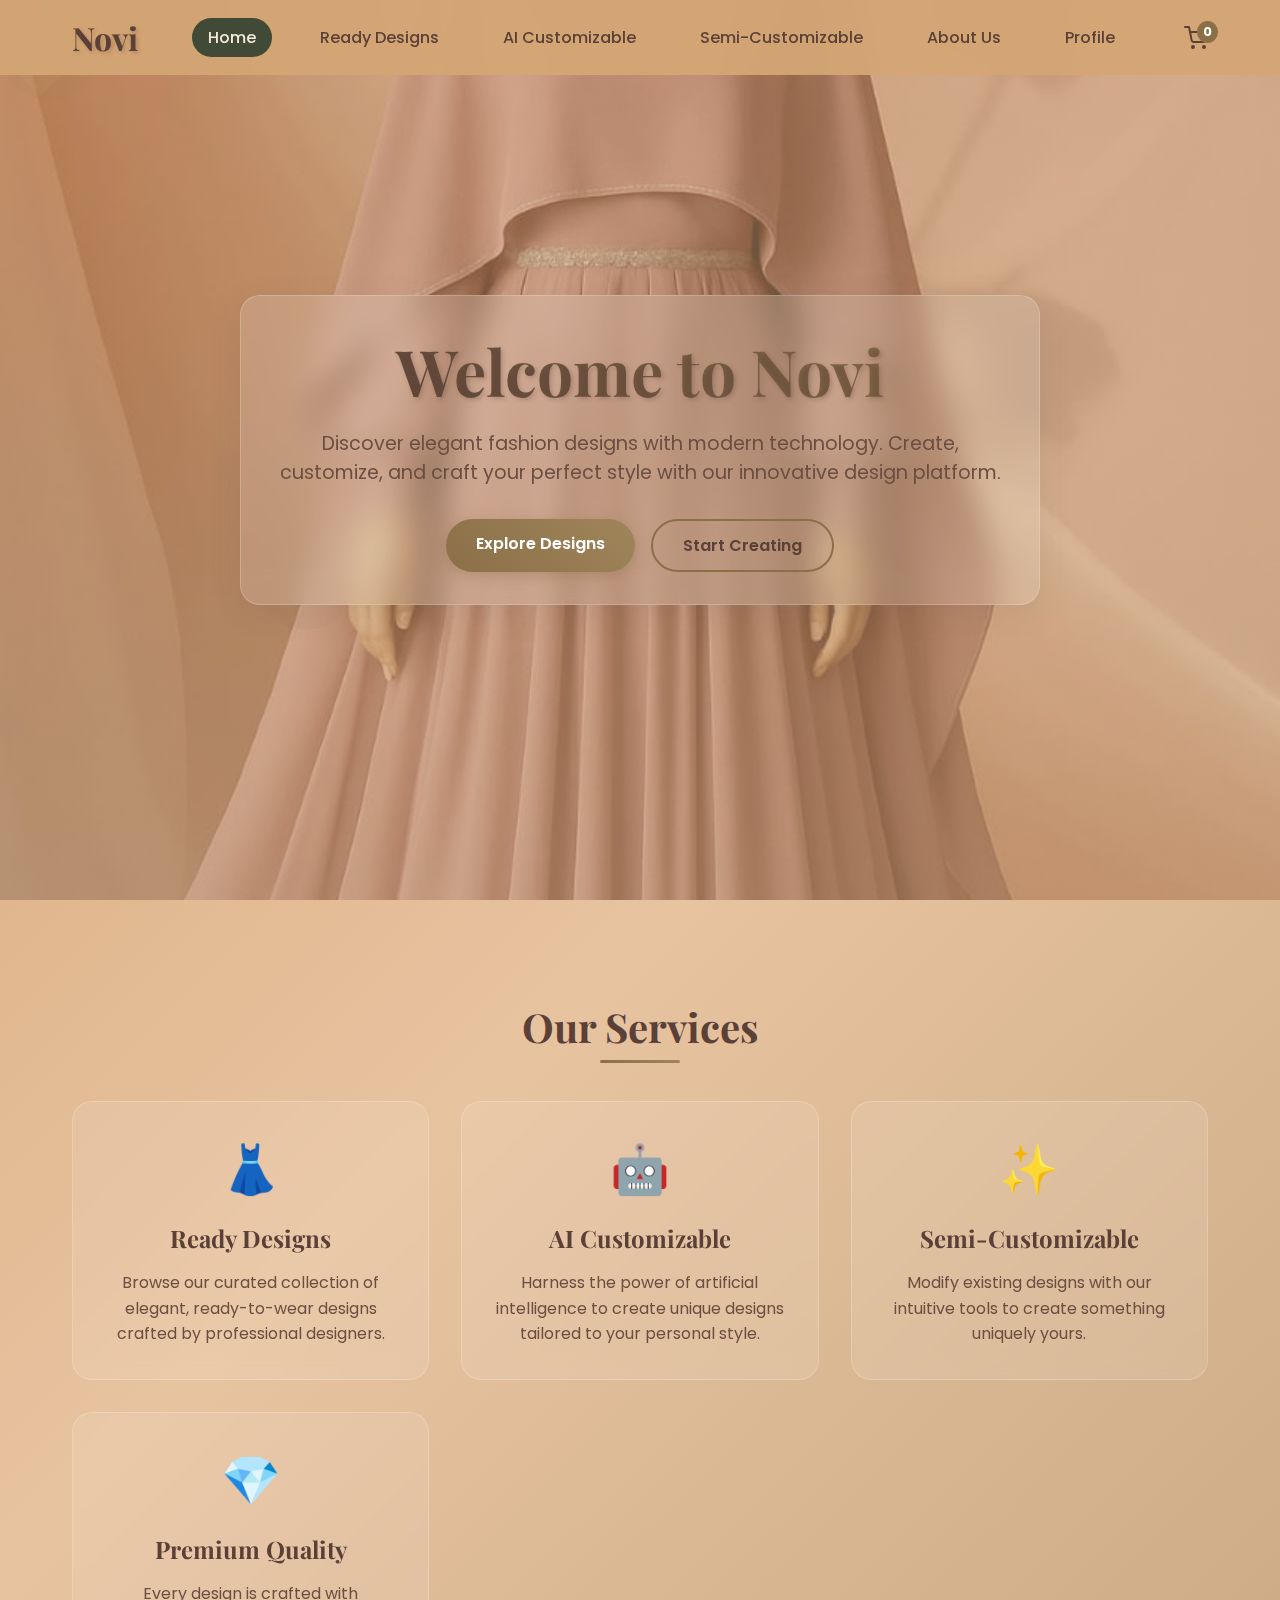
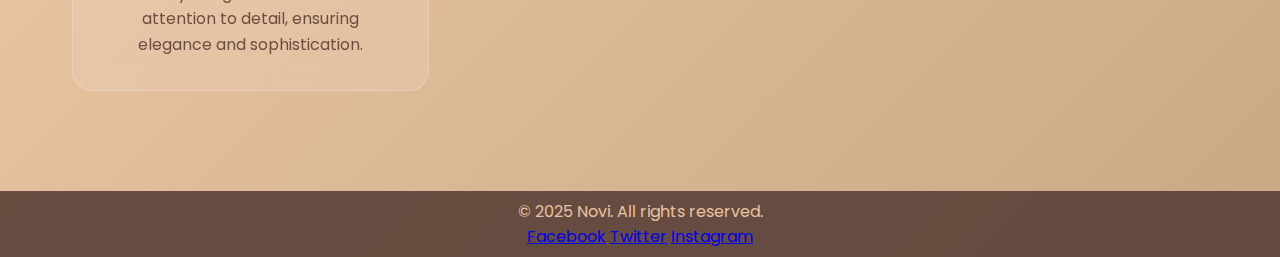
<file: index.html>
<!DOCTYPE html>
<html lang="en">
<head>
    <meta charset="UTF-8">
    <meta name="viewport" content="width=device-width, initial-scale=1.0">
    <title>Novi - Modern Fashion Design</title>
    <link href="https://fonts.googleapis.com/css2?family=Playfair+Display:wght@500;700&family=Poppins:wght@400;500;600&display=swap" rel="stylesheet">
    <link rel="stylesheet" href="styles.css">
</head>
<body>
  
  <div id="auth-modal" class="auth-modal">
    <div class="auth-modal-content">
        <span class="close-btn">&times;</span>
        <div class="modal-header">
            <h2 id="modal-title">Sign In</h2>
        </div>
        <div class="modal-body">
            <form id="signin-form" class="auth-form active-form">
                <div class="form-group">
                    <label for="signin-email">Email</label>
                    <input type="email" id="signin-email" name="email" required>
                </div>
                <div class="form-group">
                    <label for="signin-password">Password</label>
                    <input type="password" id="signin-password" name="password" required>
                </div>
                <button type="submit" class="btn btn-primary">Sign In</button>
                <p class="toggle-form-text">Don't have an account? <a href="#" id="show-signup">Sign Up</a></p>
            </form>

            <form id="signup-form" class="auth-form">
                <div class="form-group">
                    <label for="signup-username">Username</label>
                    <input type="text" id="signup-username" name="username" required>
                </div>
                <div class="form-group">
                    <label for="signup-email">Email</label>
                    <input type="email" id="signup-email" name="email" required>
                </div>
                <div class="form-group">
                    <label for="signup-password">Password</label>
                    <input type="password" id="signup-password" name="password" required>
                </div>
                <button type="submit" class="btn btn-primary">Sign Up</button>
                <p class="toggle-form-text">Already have an account? <a href="#" id="show-signin">Sign In</a></p>
            </form>

            <form id="otp-form" class="auth-form">
                <p class="otp-message">Enter the 6-digit code sent to your email.</p>
                <div class="otp-input-container">
                    <input type="text" class="otp-input" maxlength="1" required>
                    <input type="text" class="otp-input" maxlength="1" required>
                    <input type="text" class="otp-input" maxlength="1" required>
                    <input type="text" class="otp-input" maxlength="1" required>
                    <input type="text" class="otp-input" maxlength="1" required>
                    <input type="text" class="otp-input" maxlength="1" required>
                </div>
                <button type="submit" class="btn btn-primary">Verify</button>
                <p class="resend-otp-text">Didn't receive the code? <a href="#" id="resend-otp">Resend</a></p>
            </form>

            <div class="loading-indicator" id="loading-spinner"></div>
            
        </div>
    </div>
</div>
  
    <!-- Navigation -->
    <nav class="navbar">
        <div class="nav-container">
            <a href="#" class="logo">Novi</a>
            <ul class="nav-menu">
                <li><a href="index.html" class="nav-link active">Home</a></li>
                <li><a href="ready-design.html" class="nav-link">Ready Designs</a></li>
                <li><a href="AI_customizable.html" class="nav-link">AI Customizable</a></li>
                <li><a href="semi-customizable.html" class="nav-link">Semi-Customizable</a></li>
                <li><a href="about_us.html" class="nav-link">About Us</a></li>
                <li><a href="profile.html" class="nav-link">Profile</a></li>
            </ul>
            <div class="hamburger">
                <span></span>
                <span></span>
                <span></span>
            </div>
            <a href="cart.html" class="cart-icon">
            <svg xmlns="http://www.w3.org/2000/svg" width="24" height="24" viewBox="0 0 24 24" fill="none" stroke="currentColor" stroke-width="2" stroke-linecap="round" stroke-linejoin="round" class="feather feather-shopping-cart"><circle cx="9" cy="21" r="1"></circle><circle cx="20" cy="21" r="1"></circle><path d="M1 1h4l2.68 13.39a2 2 0 0 0 2 1.61h9.72a2 2 0 0 0 2-1.61L23 6H6"></path></svg>
            <span id="cart-count">0</span>
        </a>
        </div>
    </nav>

    <!-- Floating Background Elements -->
    <div class="floating-element circle"></div>
    <div class="floating-element square"></div>
    <div class="floating-element circle"></div>
    <div class="floating-element square"></div>

    <!-- Hero Section -->
    <section class="hero">
        
        <div class="hero-content">
            <h1>Welcome to Novi</h1>
            <p>Discover elegant fashion designs with modern technology. Create, customize, and craft your perfect style with our innovative design platform.</p>
            <div class="cta-buttons">
                <a href="ready-design.html" class="btn btn-primary">Explore Designs</a>
                <a href="AI_customizable.html" class="btn btn-secondary">Start Creating</a>
            </div>
        </div>
    </section>

    <!-- Features Section -->
    <section class="cards-section">
        <h2 class="section-title reveal">Our Services</h2>
        <div class="cards-grid">
            <div class="card reveal">
                <div class="card-icon">👗</div>
                <h3>Ready Designs</h3>
                <p>Browse our curated collection of elegant, ready-to-wear designs crafted by professional designers.</p>
            </div>
            <div class="card reveal">
                <div class="card-icon">🤖</div>
                <h3>AI Customizable</h3>
                <p>Harness the power of artificial intelligence to create unique designs tailored to your personal style.</p>
            </div>
            <div class="card reveal">
                <div class="card-icon">✨</div>
                <h3>Semi-Customizable</h3>
                <p>Modify existing designs with our intuitive tools to create something uniquely yours.</p>
            </div>
            <div class="card reveal">
                <div class="card-icon">💎</div>
                <h3>Premium Quality</h3>
                <p>Every design is crafted with attention to detail, ensuring elegance and sophistication.</p>
            </div>
        </div>
    </section>

    <footer class="footer">
    <div class="footer-container">
        <p>&copy; 2025 Novi. All rights reserved.</p>
        <div class="social-links">
            <a href="#">Facebook</a>
            <a href="#">Twitter</a>
            <a href="#">Instagram</a>
        </div>
    </div>
</footer>
    <script src="script.js"></script>
    

</body>
</file>
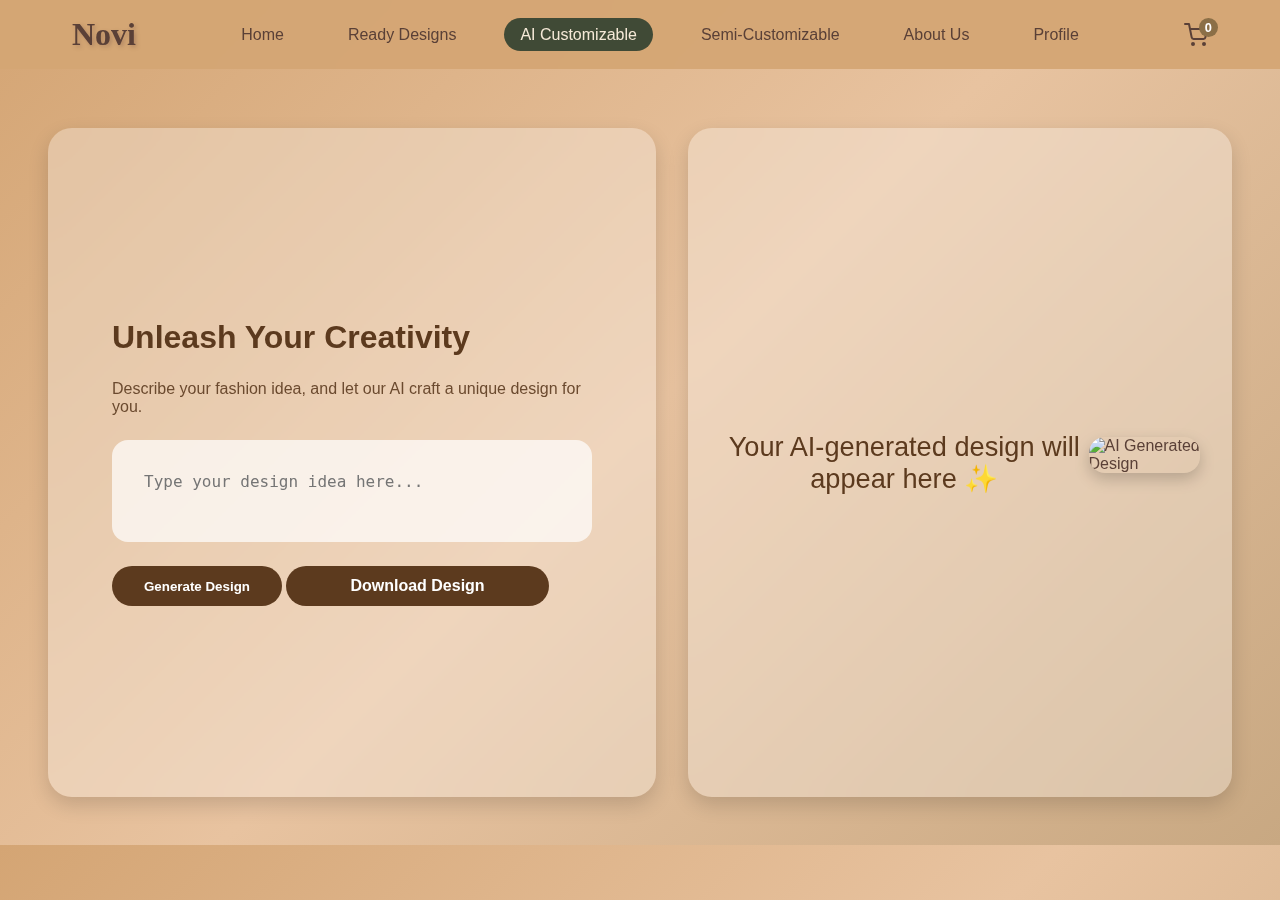
<file: AI_customizable.html>
<!DOCTYPE html>
<html lang="en">
<head>
  <meta charset="UTF-8" />
  <meta name="viewport" content="width=device-width, initial-scale=1.0" />
  <title>AI Customizable | Novi</title>
  <link rel="stylesheet" href="AI_customizable.css" />
</head>
<body>
 <!-- Navigation -->
 <nav class="navbar">
    <div class="nav-container">
        <a href="#" class="logo">Novi</a>
        <ul class="nav-menu">
            <li><a href="index.html" class="nav-link">Home</a></li>
            <li><a href="ready-design.html" class="nav-link " aria-current="page">Ready Designs</a></li>
            <li><a href="AI_customizable.html" class="nav-link active">AI Customizable</a></li>
            <li><a href="semi-customizable.html" class="nav-link">Semi-Customizable</a></li>
            <li><a href="about_us.html" class="nav-link">About Us</a></li>
            <li><a href="profile.html" class="nav-link">Profile</a></li>
        </ul>
        <div class="hamburger">
            <span></span>
            <span></span>
            <span></span>
        </div>
        <a href="cart.html" class="cart-icon">
            <svg xmlns="http://www.w3.org/2000/svg" width="24" height="24" viewBox="0 0 24 24" fill="none" stroke="currentColor" stroke-width="2" stroke-linecap="round" stroke-linejoin="round" class="feather feather-shopping-cart"><circle cx="9" cy="21" r="1"></circle><circle cx="20" cy="21" r="1"></circle><path d="M1 1h4l2.68 13.39a2 2 0 0 0 2 1.61h9.72a2 2 0 0 0 2-1.61L23 6H6"></path></svg>
            <span id="cart-count">0</span>
        </a>
    </div>
</nav>

  <!-- Main -->
  <main class="ai-wrapper">
  <!-- Left: Input -->
  <section class="ai-input">
    <h1>Unleash Your Creativity</h1>
    <p>Describe your fashion idea, and let our AI craft a unique design for you.</p>
    <textarea id="designPrompt" placeholder="Type your design idea here..."></textarea>
    <div class="btn-row">
      <button id="generateBtn">Generate Design</button>
      <button id="downloadBtn" class="hidden">Download Design</button>
    </div>
  </section>

  <!-- Right: Output -->
  <section class="ai-output">
    <div class="placeholder" id="placeholder">
      <p>Your AI-generated design will appear here ✨</p>
    </div>
    <div class="output-image-wrapper">
      <img id="generatedImage" alt="AI Generated Design" class="hidden" />
    </div>
  </section>
</main>

  <script src="AI_customizable.js"></script>
</body>
</html>
</file>
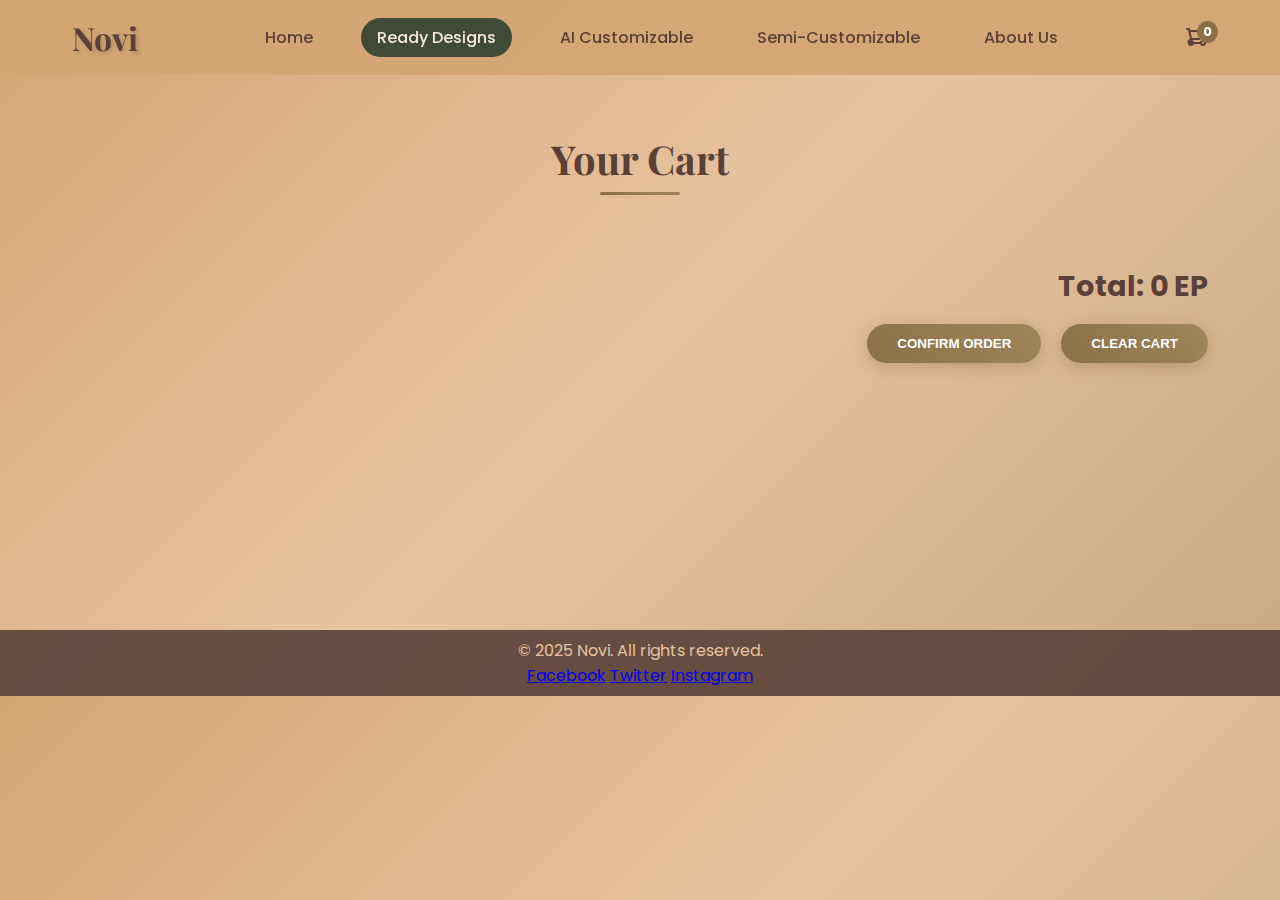
<file: cart.html>
<!DOCTYPE html>
<html lang="en">
<head>
    <meta charset="UTF-8">
    <meta name="viewport" content="width=device-width, initial-scale=1.0">
    <title>Cart - Novi</title>
    <link href="https://fonts.googleapis.com/css2?family=Poppins:wght@400;500;600&family=Playfair+Display:wght@700&display=swap" rel="stylesheet">
    <link rel="stylesheet" href="cart.css">
</head>
<body>
    <nav class="navbar">
        <div class="nav-container">
            <a href="#" class="logo">Novi</a>
            <ul class="nav-menu">
                <li><a href="index.html" class="nav-link">Home</a></li>
                <li><a href="ready-design.html" class="nav-link active">Ready Designs</a></li>
                <li><a href="AI_customizable.html" class="nav-link">AI Customizable</a></li>
                <li><a href="semi-customizable.html" class="nav-link">Semi-Customizable</a></li>
                <li><a href="about_us.html" class="nav-link">About Us</a></li>
            </ul>
            <a href="cart.html" class="cart-icon">
                <svg width="24" height="24" viewBox="0 0 24 24" fill="none" xmlns="http://www.w3.org/2000/svg">
                    <path d="M3 3H5L5.4 5M7 13H17L21 5H5.4M7 13L5.4 5M7 13L4.707 15.293C4.077 15.923 4.523 17 5.414 17H17M17 17C17 18.1046 17.8954 19 19 19C20.1046 19 21 18.1046 21 17C21 15.8954 20.1046 15 19 15C17.8954 15 17 15.8954 17 17ZM7 19C5.89543 19 5 18.1046 5 17C5 15.8954 5.89543 15 7 15C8.10457 15 9 15.8954 9 17C9 18.1046 8.10457 19 7 19Z" stroke="#5a4037" stroke-width="2" stroke-linecap="round" stroke-linejoin="round"/>
                </svg>
                <span id="cart-count">0</span>
            </a>
            <div class="hamburger">
                <span></span>
                <span></span>
                <span></span>
            </div>
        </div>
    </nav>

    <section id="cart" class="cart-section">
        <h2 class="section-title">Your Cart</h2>
        <div class="cart-items"></div>
        <div class="cart-summary">
            <h3>Total: <span id="cart-total">0 EP</span></h3>
            <button id="confirm-order" class="confirm-btn">Confirm Order</button>
            <button id="clear-cart" class="decline-btn">Clear Cart</button>
        </div>
    </section>

    <footer class="footer">
    <div class="footer-container">
        <p>&copy; 2025 Novi. All rights reserved.</p>
        <div class="social-links">
            <a href="#">Facebook</a>
            <a href="#">Twitter</a>
            <a href="#">Instagram</a>
        </div>
    </div>
</footer>

    <script src="cart.js"></script>
</body>
</html>
</file>
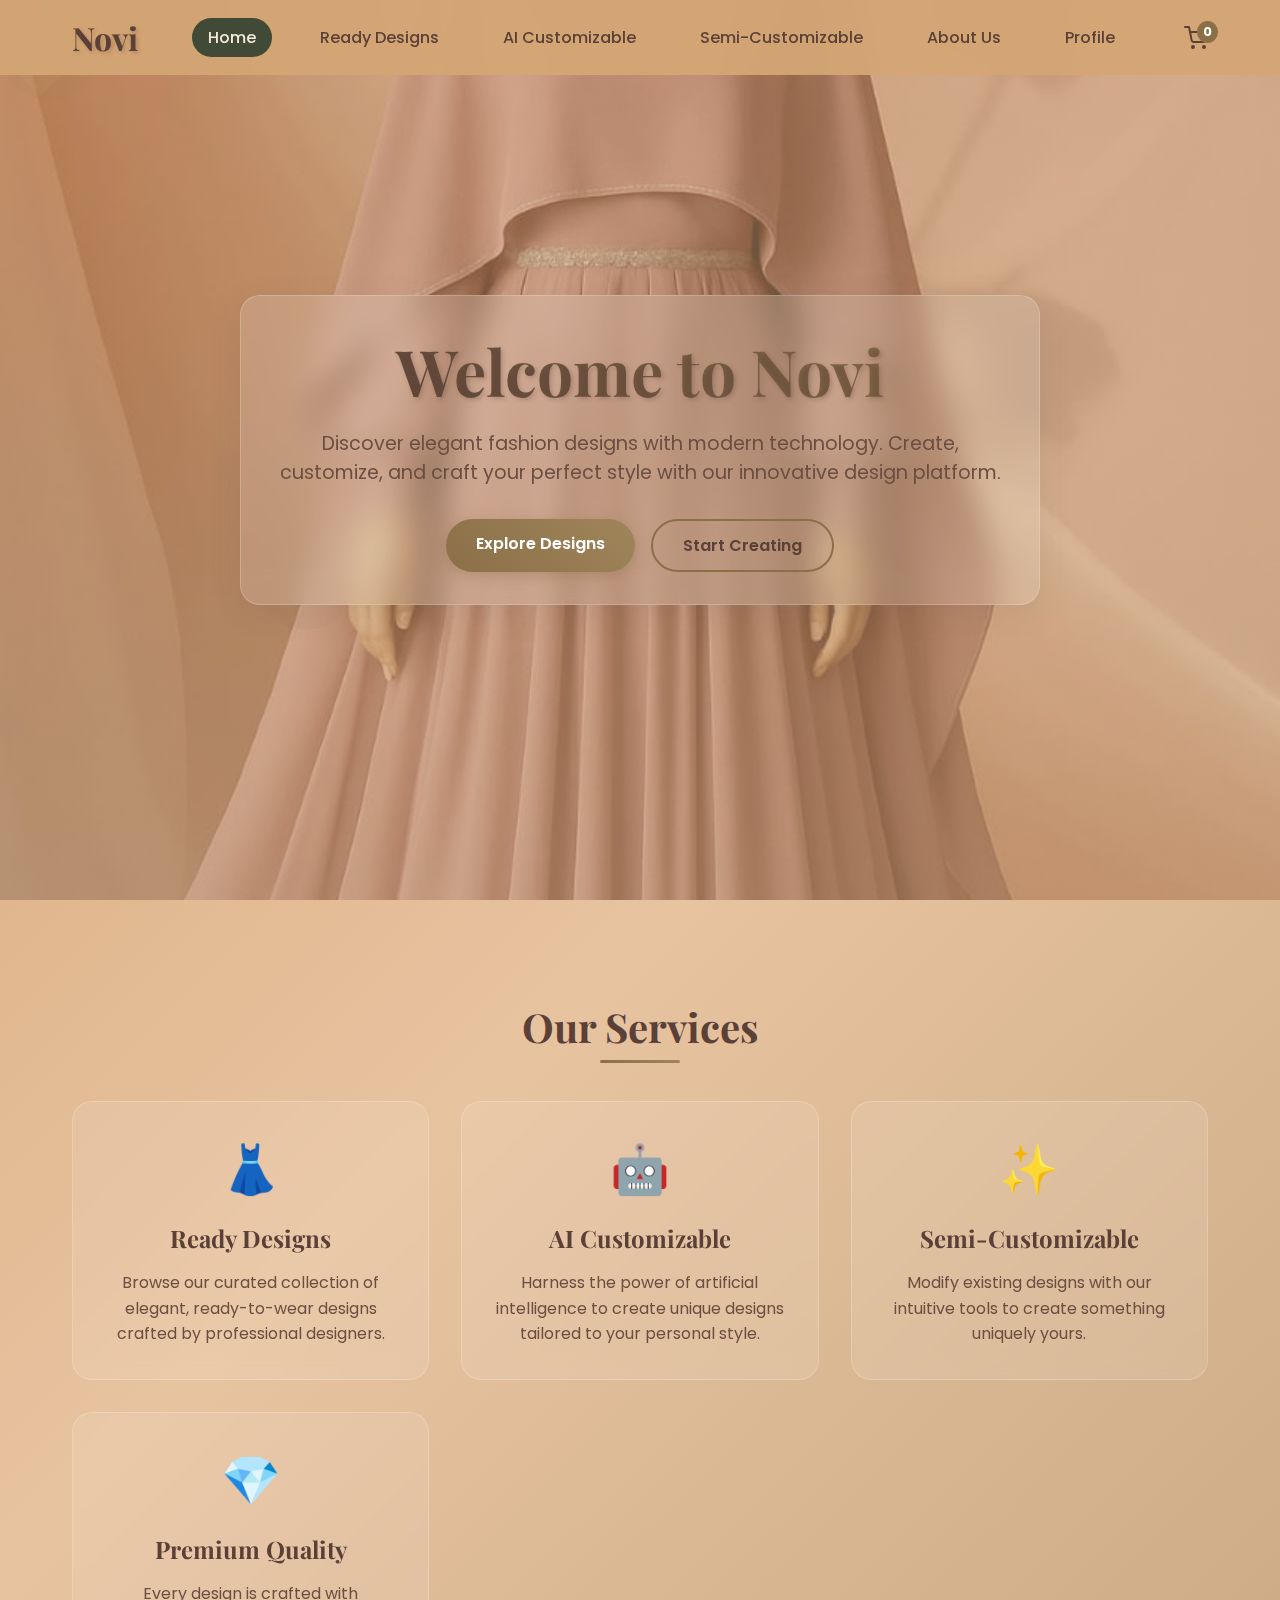
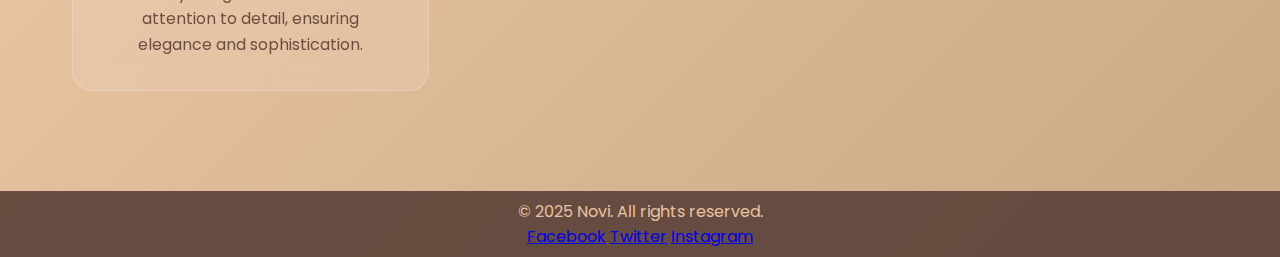
<file: profile.html>
<!DOCTYPE html>
<html lang="en">
<head>
    <meta charset="UTF-8">
    <meta name="viewport" content="width=device-width, initial-scale=1.0">
    <title>User Profile - Novi</title>
    <link href="https://fonts.googleapis.com/css2?family=Playfair+Display:wght@500;700&family=Poppins:wght@400;500;600&display=swap" rel="stylesheet">
    <link rel="stylesheet" href="profile.css">
    <link rel="stylesheet" href="styles.css">
</head>
<body>
    <nav class="navbar">
        <div class="nav-container">
            <a href="index.html" class="logo">Novi</a>
            <ul class="nav-menu">
                <li><a href="index.html" class="nav-link">Home</a></li>
                <li><a href="ready-design.html" class="nav-link">Ready Designs</a></li>
                <li><a href="AI_customizable.html" class="nav-link">AI Customizable</a></li>
                <li><a href="semi-customizable.html" class="nav-link">Semi-Customizable</a></li>
                <li><a href="about_us.html" class="nav-link">About Us</a></li>
                <li><a href="profile.html" class="nav-link active">Profile</a></li>
            </ul>
            <div class="hamburger">
                <span></span>
                <span></span>
                <span></span>
            </div>
            <a href="cart.html" class="cart-icon">
            <svg xmlns="http://www.w3.org/2000/svg" width="24" height="24" viewBox="0 0 24 24" fill="none" stroke="currentColor" stroke-width="2" stroke-linecap="round" stroke-linejoin="round" class="feather feather-shopping-cart"><circle cx="9" cy="21" r="1"></circle><circle cx="20" cy="21" r="1"></circle><path d="M1 1h4l2.68 13.39a2 2 0 0 0 2 1.61h9.72a2 2 0 0 0 2-1.61L23 6H6"></path></svg>
            <span id="cart-count">0</span>
        </a>
        </div>
    </nav>

    <div class="floating-element circle"></div>
    <div class="floating-element square"></div>
    <div class="floating-element circle"></div>
    <div class="floating-element square"></div>

    <section class="profile-section">
        <div class="profile-card reveal">
            <h2 class="section-title">Your Profile</h2>
            <div class="profile-info">
                <div class="info-group">
                    <label>Username:</label>
                    <span id="profile-username"></span>
                </div>
                <div class="info-group">
                    <label>Email:</label>
                    <span id="profile-email"></span>
                </div>
            </div>
            
            <form id="password-change-form">
                <h3 class="subsection-title">Change Password</h3>
                <div class="form-group">
                    <label for="current-password">Current Password</label>
                    <input type="password" id="current-password" required>
                </div>
                <div class="form-group">
                    <label for="new-password">New Password</label>
                    <input type="password" id="new-password" required>
                </div>
                <div class="form-group">
                    <label for="confirm-password">Confirm New Password</label>
                    <input type="password" id="confirm-password" required>
                </div>
                <button type="submit" class="btn btn-primary">Update Password</button>
            </form>
            
            <div class="profile-actions">
                <button class="btn btn-secondary" id="logout-btn">Log Out</button>
            </div>
        </div>
    </section>

    <footer class="footer">
    <div class="footer-container">
        <p>&copy; 2025 Novi. All rights reserved.</p>
        <div class="social-links">
            <a href="#">Facebook</a>
            <a href="#">Twitter</a>
            <a href="#">Instagram</a>
        </div>
    </div>
</footer>

    <script src="script.js"></script>
    <script src="profile.js"></script>
</body>
</html>
</file>
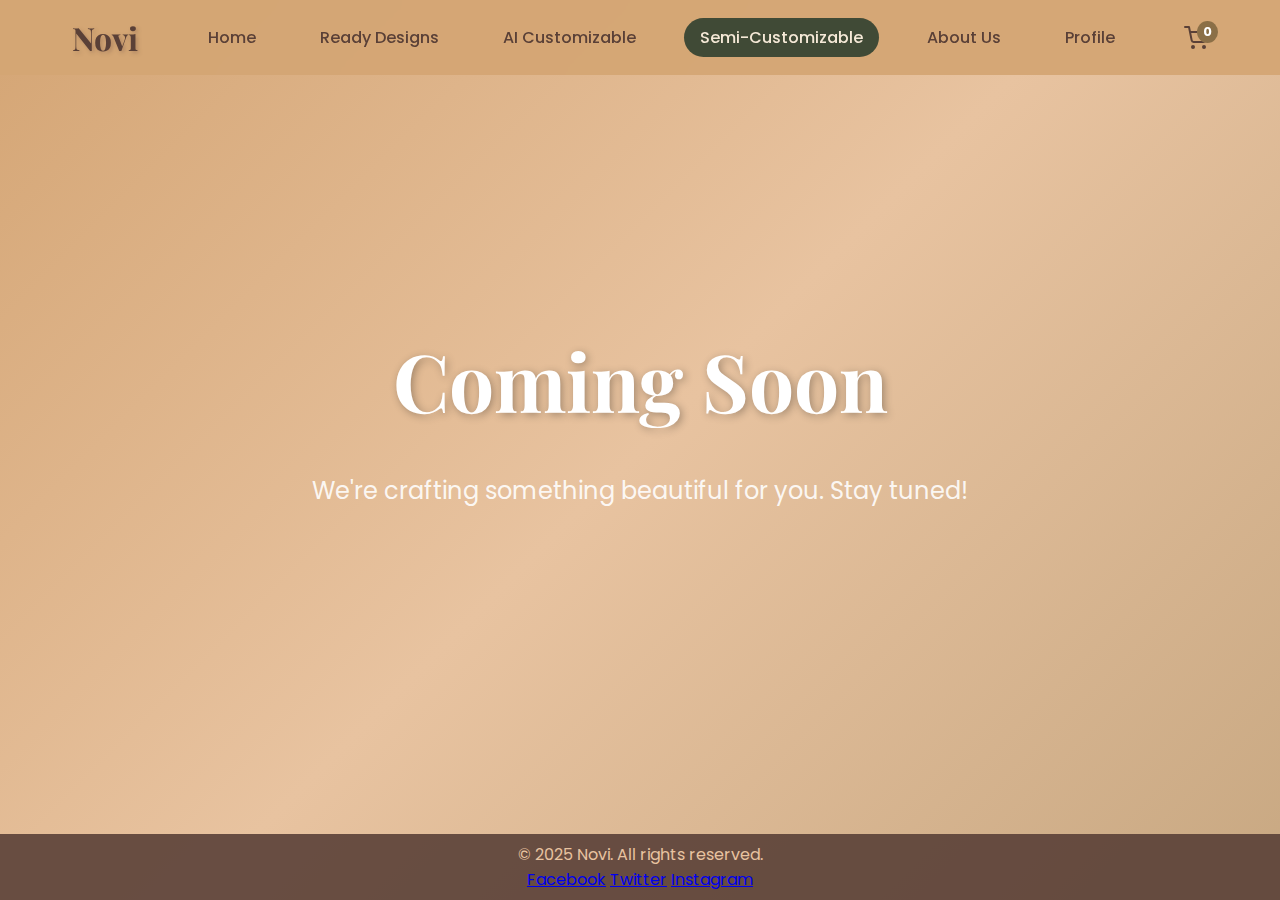
<file: semi-customizable.html>
<!DOCTYPE html>
<html lang="en">
<head>
  <meta charset="UTF-8" />
  <meta name="viewport" content="width=device-width, initial-scale=1.0" />
  <title>Novi | Coming Soon</title>
  <link rel="stylesheet" href="semi-customizable.css" />
  <link rel="stylesheet" href="AI_customizable.css" />
</head>
<body>
 <nav class="navbar">
    <div class="nav-container">
        <a href="#" class="logo">Novi</a>
        <ul class="nav-menu">
            <li><a href="index.html" class="nav-link">Home</a></li>
            <li><a href="ready-design.html" class="nav-link " aria-current="page">Ready Designs</a></li>
            <li><a href="AI_customizable.html" class="nav-link">AI Customizable</a></li>
            <li><a href="semi-customizable.html" class="nav-link active">Semi-Customizable</a></li>
            <li><a href="about_us.html" class="nav-link">About Us</a></li>
            <li><a href="profile.html" class="nav-link">Profile</a></li>
        </ul>
        <div class="hamburger">
            <span></span>
            <span></span>
            <span></span>
        </div>
        <a href="cart.html" class="cart-icon">
            <svg xmlns="http://www.w3.org/2000/svg" width="24" height="24" viewBox="0 0 24 24" fill="none" stroke="currentColor" stroke-width="2" stroke-linecap="round" stroke-linejoin="round" class="feather feather-shopping-cart"><circle cx="9" cy="21" r="1"></circle><circle cx="20" cy="21" r="1"></circle><path d="M1 1h4l2.68 13.39a2 2 0 0 0 2 1.61h9.72a2 2 0 0 0 2-1.61L23 6H6"></path></svg>
            <span id="cart-count">0</span>
        </a>
    </div>
</nav>

<div class="coming-soon-container">
    <h1>Coming Soon</h1>
    <p>We're crafting something beautiful for you. Stay tuned!</p>
    
    <div class="circles">
        <div></div>
        <div></div>
        <div></div>
        <div></div>
        <div></div>
        <div></div>
        <div></div>
        <div></div>
        <div></div>
        <div></div>
    </div>
</div>

<footer class="footer">
    <div class="footer-container">
        <p>&copy; 2025 Novi. All rights reserved.</p>
        <div class="social-links">
            <a href="#">Facebook</a>
            <a href="#">Twitter</a>
            <a href="#">Instagram</a>
        </div>
    </div>
</footer>

<script src="AI_customizable.js"></script>
</body>
</html>
</file>
<file: profile.css>
/* Profile Section Styles */
.profile-section {
    min-height: 100vh;
    display: flex;
    align-items: center;
    justify-content: center;
    padding: 150px 2rem 50px; /* Adjust padding for navbar */
    position: relative;
    overflow: hidden;
}

.profile-card {
    background: rgba(255, 255, 255, 0.1);
    backdrop-filter: blur(10px);
    border-radius: 20px;
    padding: 3rem;
    max-width: 600px;
    width: 90%;
    text-align: center;
    box-shadow: 0 10px 30px rgba(90, 64, 55, 0.2);
    border: 1px solid rgba(255, 255, 255, 0.2);
}

.profile-info {
    margin-top: 2rem;
    margin-bottom: 2rem;
    text-align: left;
}

.info-group {
    margin-bottom: 1rem;
}

.info-group label {
    font-weight: 600;
    color: #5a4037;
    margin-right: 1rem;
}

.info-group span {
    font-size: 1.1rem;
    color: #6b4e42;
}

.subsection-title {
    font-family: 'Playfair Display', serif;
    font-size: 1.8rem;
    color: #5a4037;
    margin-top: 2rem;
    margin-bottom: 1.5rem;
}

.profile-actions {
    margin-top: 2rem;
}

/* Cart Icon */
.cart-icon {
    position: relative;
    color: #5a4037;
    text-decoration: none;
    display: flex;
    align-items: center;
    gap: 5px;
}
.cart-icon svg {
    transition: transform 0.3s ease;
}
.cart-icon:hover svg {
    transform: scale(1.1);
}
#cart-count {
    background: #8b6f47;
    color: white;
    font-size: 0.8rem;
    font-weight: bold;
    border-radius: 50%;
    padding: 2px 6px;
    position: absolute;
    top: -5px;
    right: -10px;
    transition: transform 0.2s ease-in-out;
}
</file>
<file: semi-customizable.css>
/* Import fonts */
@import url('https://fonts.googleapis.com/css2?family=Playfair+Display:wght@700&family=Poppins:wght@400;500;600&display=swap');

/* General Body Styling */
body {
    font-family: 'Poppins', sans-serif;
    background: linear-gradient(135deg, #a77b62 0%, #d4b8a7 100%);
    color: #5a4037;
    overflow-x: hidden;
    min-height: 100vh;
    display: flex;
    flex-direction: column;
}

/* Coming Soon Container */
.coming-soon-container {
    position: relative;
    z-index: 2;
    padding: 2rem;
    max-width: 800px;
    margin: auto; /* Centers the container */
    flex-grow: 1; /* Allows the container to push the footer down */
    display: flex;
    flex-direction: column;
    justify-content: center;
    align-items: center;
    text-align: center;
}

.coming-soon-container h1 {
    font-family: 'Playfair Display', serif;
    font-size: 5em;
    margin-bottom: 0.5em;
    font-weight: 700;
    color: #fff;
    text-shadow: 2px 2px 8px rgba(0,0,0,0.3);
}

.coming-soon-container p {
    font-size: 1.5em;
    font-family: 'Poppins', sans-serif;
    color: rgba(255, 255, 255, 0.9);
}

/* Floating Circles Styling */
.circles {
    position: absolute;
    top: 0;
    left: 0;
    width: 100%;
    height: 100%;
    overflow: hidden;
    z-index: 1;
}

.circles div {
    position: absolute;
    display: block;
    width: 20px;
    height: 20px;
    background: rgba(255, 255, 255, 0.15);
    animation: animate 25s linear infinite;
    bottom: -150px;
    border-radius: 50%;
}

.circles div:nth-child(1) { left: 25%; width: 80px; height: 80px; animation-delay: 0s; }
.circles div:nth-child(2) { left: 10%; width: 20px; height: 20px; animation-delay: 2s; animation-duration: 12s; }
.circles div:nth-child(3) { left: 70%; width: 20px; height: 20px; animation-delay: 4s; }
.circles div:nth-child(4) { left: 40%; width: 60px; height: 60px; animation-delay: 0s; animation-duration: 18s; }
.circles div:nth-child(5) { left: 65%; width: 20px; height: 20px; animation-delay: 0s; }
.circles div:nth-child(6) { left: 75%; width: 110px; height: 110px; animation-delay: 3s; }
.circles div:nth-child(7) { left: 35%; width: 150px; height: 150px; animation-delay: 7s; }
.circles div:nth-child(8) { left: 50%; width: 25px; height: 25px; animation-delay: 15s; animation-duration: 45s; }
.circles div:nth-child(9) { left: 20%; width: 15px; height: 15px; animation-delay: 2s; animation-duration: 35s; }
.circles div:nth-child(10) { left: 85%; width: 150px; height: 150px; animation-delay: 0s; animation-duration: 11s; }

@keyframes animate {
    0% { transform: translateY(0) rotate(0deg); opacity: 1; border-radius: 0; }
    100% { transform: translateY(-1000px) rotate(720deg); opacity: 0; border-radius: 50%; }
}

/* Footer */
.footer {
    background: rgba(90, 64, 55, 0.9);
    color: #e8c3a0;
    text-align: center;
    padding: 0.5rem;
    margin-top: 0px;
    font-family: 'Poppins', sans-serif;
}

/* Animations */
@keyframes fadeInUp {
    from {
        opacity: 0;
        transform: translateY(30px);
    }
    to {
        opacity: 1;
        transform: translateY(0);
    }
}
</file>
<file: styles.css>
/* Reset */
* {
    margin: 0;
    padding: 0;
    box-sizing: border-box;
}

/* Fonts & Base */
body {
    font-family: 'Poppins', sans-serif;
    background: linear-gradient(135deg, #d4a574 0%, #e8c3a0 50%, #c8a882 100%);
    color: #5a4037;
    overflow-x: hidden;
}

/* Navigation */
.navbar {
    position: fixed;
    top: 0;
    width: 100%;
    background: rgba(212, 165, 116, 0.95);
    backdrop-filter: blur(10px);
    z-index: 1000;
    padding: 1rem 0;
    transition: all 0.3s ease;
}

.navbar.scrolled {
    background: rgba(200, 168, 130, 0.98);
    box-shadow: 0 4px 20px rgba(90, 64, 55, 0.1);
}

.nav-container {
    max-width: 1200px;
    margin: 0 auto;
    display: flex;
    justify-content: space-between;
    align-items: center;
    padding: 0 2rem;
}

.logo {
    font-size: 2rem;
    font-weight: bold;
    font-family: 'Playfair Display', serif;
    color: #5a4037;
    text-decoration: none;
    text-shadow: 2px 2px 4px rgba(90, 64, 55, 0.3);
}

.nav-menu {
    display: flex;
    list-style: none;
    gap: 2rem;
}

.nav-link {
    text-decoration: none;
    color: #5a4037;
    font-weight: 500;
    position: relative;
    transition: all 0.3s ease;
    padding: 0.5rem 1rem;
    border-radius: 25px;
}

.nav-link:hover {
    background: rgba(255, 255, 255, 0.2);
    transform: translateY(-2px);
    box-shadow: 0 4px 15px rgba(90, 64, 55, 0.2);
}

.navbar a:hover, .navbar a.active {
    background: #404A36;
    color: #f5e9d7;
  }

.hamburger {
    display: none;
    flex-direction: column;
    cursor: pointer;
}

.hamburger span {
    width: 25px;
    height: 3px;
    background: #5a4037;
    margin: 3px 0;
    transition: 0.3s;
    border-radius: 2px;
}

/* Cart Icon */
.cart-icon {
    position: relative;
    color: #5a4037;
    text-decoration: none;
    display: flex;
    align-items: center;
    gap: 5px;
}
.cart-icon svg {
    transition: transform 0.3s ease;
}
.cart-icon:hover svg {
    transform: scale(1.1);
}
#cart-count {
    background: #8b6f47;
    color: white;
    font-size: 0.8rem;
    font-weight: bold;
    border-radius: 50%;
    padding: 2px 6px;
    position: absolute;
    top: -5px;
    right: -10px;
    transition: transform 0.2s ease-in-out;
}

/* Hero Section */
.hero {
    height: 100vh;
    display: flex;
    align-items: center;
    justify-content: center;
    position: relative;
    overflow: hidden;

    /* background image + gradient harmony */
    background: 
        linear-gradient(rgba(212,165,116,0.4), rgba(200,168,130,0.5)),
        url('index_background.jpg') center/cover no-repeat fixed;
}

/* Ensure hero content stays on top */
.hero-content {
    position: relative;
    z-index: 10;
    background: rgba(255, 255, 255, 0.15);
    backdrop-filter: blur(15px);
    border-radius: 20px;
    padding: 2rem;
    border: 1px solid rgba(255, 255, 255, 0.2);
    box-shadow: 0 8px 32px rgba(90, 64, 55, 0.1);
    text-align: center;
    max-width: 800px;
}

.hero::before {
    content: '';
    position: absolute;
    top: 0;
    left: 0;
    width: 100%;
    height: 100%;
    background: rgba(212, 165, 116, 0.15);
    z-index: 2;
    pointer-events: none;
}

.hero h1 {
    font-family: 'Playfair Display', serif;
    font-size: 4rem;
    font-weight: bold;
    margin-bottom: 1rem;
    background: linear-gradient(45deg, #5a4037, #8b6f47);
    -webkit-background-clip: text;
    -webkit-text-fill-color: transparent;
    background-clip: text;
    text-shadow: 2px 2px 4px rgba(90, 64, 55, 0.3);
    animation: fadeInUp 1s ease-out;
}

.hero p {
    font-size: 1.2rem;
    margin-bottom: 2rem;
    color: #6b4e42;
    animation: fadeInUp 1s ease-out 0.3s both;
}

.cta-buttons {
    display: flex;
    gap: 1rem;
    justify-content: center;
    flex-wrap: wrap;
    animation: fadeInUp 1s ease-out 0.6s both;
}

.btn {
    padding: 12px 30px;
    border: none;
    border-radius: 50px;
    cursor: pointer;
    font-weight: 600;
    text-decoration: none;
    display: inline-block;
    transition: all 0.3s ease;
    position: relative;
    overflow: hidden;
}

.btn-primary {
    background: linear-gradient(45deg, #8b6f47, #a0845a);
    color: white;
    box-shadow: 0 4px 15px rgba(139, 111, 71, 0.4);
}

.btn-secondary {
    background: transparent;
    color: #5a4037;
    border: 2px solid #8b6f47;
}

.btn:hover {
    transform: translateY(-3px);
    box-shadow: 0 6px 20px rgba(139, 111, 71, 0.6);
}

.btn-secondary:hover {
    background: #8b6f47;
    color: white;
}

/* 3D Cards */
.cards-section {
    padding: 100px 2rem;
    max-width: 1200px;
    margin: 0 auto;
}

.section-title {
    text-align: center;
    font-size: 2.5rem;
    margin-bottom: 3rem;
    color: #5a4037;
    position: relative;
    font-family: 'Playfair Display', serif;
}

.section-title::after {
    content: '';
    position: absolute;
    bottom: -10px;
    left: 50%;
    transform: translateX(-50%);
    width: 80px;
    height: 3px;
    background: linear-gradient(45deg, #8b6f47, #a0845a);
    border-radius: 2px;
}

.cards-grid {
    display: grid;
    grid-template-columns: repeat(auto-fit, minmax(300px, 1fr));
    gap: 2rem;
    margin-top: 2rem;
}

.card {
    background: rgba(255, 255, 255, 0.1);
    backdrop-filter: blur(10px);
    border-radius: 20px;
    padding: 2rem;
    text-align: center;
    transition: all 0.3s ease;
    border: 1px solid rgba(255, 255, 255, 0.2);
    position: relative;
    overflow: hidden;
}

.card::before {
    content: '';
    position: absolute;
    top: 0;
    left: -100%;
    width: 100%;
    height: 100%;
    background: linear-gradient(90deg, transparent, rgba(255, 255, 255, 0.2), transparent);
    transition: left 0.5s;
}

.card:hover::before {
    left: 100%;
}

.card:hover {
    transform: translateY(-10px) rotateX(5deg);
    box-shadow: 0 20px 40px rgba(90, 64, 55, 0.3);
}

.card-icon {
    font-size: 3rem;
    margin-bottom: 1rem;
    color: #8b6f47;
}

.card h3 {
    font-size: 1.5rem;
    margin-bottom: 1rem;
    color: #5a4037;
    font-family: 'Playfair Display', serif;
}

.card p {
    color: #6b4e42;
    line-height: 1.6;
}

/* Floating Elements */
.floating-element {
    position: absolute;
    opacity: 0.1;
    animation: float 6s ease-in-out infinite;
    z-index: 1;
}

.floating-element.circle {
    width: 100px;
    height: 100px;
    border-radius: 50%;
    background: linear-gradient(45deg, #8b6f47, #a0845a);
}

.floating-element.square {
    width: 80px;
    height: 80px;
    background: linear-gradient(45deg, #c8a882, #d4a574);
    transform: rotate(45deg);
}

.floating-element:nth-child(1) { top: 20%; left: 10%; animation-delay: 0s; }
.floating-element:nth-child(2) { top: 60%; right: 15%; animation-delay: 2s; }
.floating-element:nth-child(3) { bottom: 30%; left: 20%; animation-delay: 4s; }
.floating-element:nth-child(4) { top: 40%; right: 30%; animation-delay: 1s; }

/* Footer */
.footer {
    background: rgba(90, 64, 55, 0.9);
    color: #e8c3a0;
    text-align: center;
    padding: 0.5rem;
    margin-top: 0px;
    font-family: 'Poppins', sans-serif;
}

/* Animations */
@keyframes fadeInUp {
    from {
        opacity: 0;
        transform: translateY(30px);
    }
    to {
        opacity: 1;
        transform: translateY(0);
    }
}

@keyframes float {
    0%, 100% { transform: translateY(0px) rotate(0deg); }
    50% { transform: translateY(-20px) rotate(5deg); }
}

/* Responsive Design */
@media (max-width: 768px) {
    .nav-menu {
        position: fixed;
        left: -100%;
        top: 70px;
        flex-direction: column;
        background: rgba(212, 165, 116, 0.98);
        width: 100%;
        text-align: center;
        transition: 0.3s;
        padding: 2rem 0;
    }

    .nav-menu.active {
        left: 0;
    }

    .hamburger {
        display: flex;
    }

    .hamburger.active span:nth-child(1) {
        transform: rotate(-45deg) translate(-5px, 6px);
    }

    .hamburger.active span:nth-child(2) {
        opacity: 0;
    }

    .hamburger.active span:nth-child(3) {
        transform: rotate(45deg) translate(-5px, -6px);
    }

    .hero h1 {
        font-size: 2.5rem;
    }

    .hero p {
        font-size: 1rem;
    }

    .cta-buttons {
        flex-direction: column;
        align-items: center;
    }

    .cards-grid {
        grid-template-columns: 1fr;
    }

    .hero-content {
        padding: 2rem;
        margin: 1rem;
    }

    .hero {
        background-attachment: scroll;
    }
}


@media (max-width: 480px) {
    .hero h1 {
        font-size: 2rem;
    }
    
    .nav-container {
        padding: 0 1rem;
    }
    
    .cards-section {
        padding: 50px 1rem;
    }

    .hero-content {
        padding: 1.5rem;
    }
}

/* Auth Modal Styles */
.auth-modal {
    position: fixed;
    z-index: 1001;
    left: 0;
    top: 0;
    width: 100%;
    height: 100%;
    background-color: rgba(90, 64, 55, 0.5);
    backdrop-filter: blur(5px);
    display: none; /* Hidden by default */
    align-items: center;
    justify-content: center;
    opacity: 0;
    transition: opacity 0.3s ease-in-out;
}

.auth-modal.show {
    display: flex;
    opacity: 1;
}

.auth-modal-content {
    background: rgba(255, 255, 255, 0.9);
    backdrop-filter: blur(10px);
    border-radius: 20px;
    padding: 2rem;
    position: relative;
    max-width: 450px;
    width: 90%;
    box-shadow: 0 10px 30px rgba(90, 64, 55, 0.2);
    transform: scale(0.9);
    transition: transform 0.3s ease-in-out;
    border: 1px solid rgba(255, 255, 255, 0.3);
}

.auth-modal.show .auth-modal-content {
    transform: scale(1);
}

.close-btn {
    position: absolute;
    top: 15px;
    right: 25px;
    color: #5a4037;
    font-size: 2rem;
    font-weight: bold;
    cursor: pointer;
    transition: transform 0.2s ease-in-out;
}

.close-btn:hover {
    transform: rotate(90deg);
}

.modal-header {
    text-align: center;
    margin-bottom: 1.5rem;
}

#modal-title {
    font-family: 'Playfair Display', serif;
    font-size: 2rem;
    color: #5a4037;
    background: linear-gradient(45deg, #5a4037, #8b6f47);
    -webkit-background-clip: text;
    -webkit-text-fill-color: transparent;
    background-clip: text;
}

.auth-form {
    display: none;
    animation: fadeIn 0.5s ease-out;
}

.auth-form.active-form {
    display: block;
}

.form-group {
    margin-bottom: 1rem;
}

.form-group label {
    display: block;
    font-weight: 500;
    margin-bottom: 0.5rem;
    color: #6b4e42;
}

.form-group input {
    width: 100%;
    padding: 12px 15px;
    border: 1px solid #d4a574;
    border-radius: 10px;
    background: rgba(255, 255, 255, 0.6);
    color: #5a4037;
    transition: border-color 0.3s ease-in-out, box-shadow 0.3s ease-in-out;
}

.form-group input:focus {
    outline: none;
    border-color: #8b6f47;
    box-shadow: 0 0 8px rgba(139, 111, 71, 0.3);
}

.toggle-form-text, .resend-otp-text {
    text-align: center;
    margin-top: 1rem;
    font-size: 0.9rem;
    color: #6b4e42;
}

.toggle-form-text a, .resend-otp-text a {
    color: #8b6f47;
    font-weight: 600;
    text-decoration: none;
}

/* OTP Input Specifics */
.otp-input-container {
    display: flex;
    justify-content: center;
    gap: 0.5rem;
    margin-bottom: 1.5rem;
}

.otp-input {
    width: 40px !important;
    height: 40px;
    text-align: center;
    font-size: 1.5rem;
    border: 2px solid #d4a574;
    border-radius: 10px;
    background: rgba(255, 255, 255, 0.6);
    transition: all 0.2s ease-in-out;
}

.otp-input:focus {
    border-color: #8b6f47;
    box-shadow: 0 0 8px rgba(139, 111, 71, 0.3);
    transform: scale(1.1);
}

/* Loading Spinner */
.loading-indicator {
    display: none;
    margin: 2rem auto;
    width: 50px;
    height: 50px;
    border: 5px solid #d4a574;
    border-top: 5px solid #8b6f47;
    border-radius: 50%;
    animation: spin 1s linear infinite;
}

@keyframes spin {
    0% { transform: rotate(0deg); }
    100% { transform: rotate(360deg); }
}

@keyframes fadeIn {
    from { opacity: 0; transform: translateY(10px); }
    to { opacity: 1; transform: translateY(0); }
}

/* Add a new nav link to trigger the modal */
.nav-menu {
    /* Add this line to handle the new link */
    align-items: center;
}
.nav-link.login-btn {
    background: #404A36;
    color: #f5e9d7;
    padding: 0.5rem 1rem;
    border-radius: 25px;
    transition: all 0.3s ease;
}
.nav-link.login-btn:hover {
    background: #5a4037;
    box-shadow: 0 4px 15px rgba(90, 64, 55, 0.2);
}
</file>
<file: AI_customizable.css>
/* Reset */
* {
    margin: 0;
    padding: 0;
    box-sizing: border-box;
}

/* Fonts & Base */
body {
    font-family: 'Poppins', sans-serif;
    background: linear-gradient(135deg, #d4a574 0%, #e8c3a0 50%, #c8a882 100%);
    color: #5a4037;
    overflow-x: hidden;
}

/* Navigation */
.navbar {
    position: fixed;
    top: 0;
    width: 100%;
    background: rgba(212, 165, 116, 0.95);
    backdrop-filter: blur(10px);
    z-index: 1000;
    padding: 1rem 0;
    transition: all 0.3s ease;
}

.navbar.scrolled {
    background: rgba(200, 168, 130, 0.98);
    box-shadow: 0 4px 20px rgba(90, 64, 55, 0.1);
}

.nav-container {
    max-width: 1200px;
    margin: 0 auto;
    display: flex;
    justify-content: space-between;
    align-items: center;
    padding: 0 2rem;
}

.logo {
    font-size: 2rem;
    font-weight: bold;
    font-family: 'Playfair Display', serif;
    color: #5a4037;
    text-decoration: none;
    text-shadow: 2px 2px 4px rgba(90, 64, 55, 0.3);
}

.nav-menu {
    display: flex;
    list-style: none;
    gap: 2rem;
}

.nav-link {
    text-decoration: none;
    color: #5a4037;
    font-weight: 500;
    position: relative;
    transition: all 0.3s ease;
    padding: 0.5rem 1rem;
    border-radius: 25px;
}

.nav-link:hover {
    background: rgba(255, 255, 255, 0.2);
    transform: translateY(-2px);
    box-shadow: 0 4px 15px rgba(90, 64, 55, 0.2);
}

.navbar a:hover, .navbar a.active {
    background: #404A36;
    color: #f5e9d7;
  }

.hamburger {
    display: none;
    flex-direction: column;
    cursor: pointer;
}

.hamburger span {
    width: 25px;
    height: 3px;
    background: #5a4037;
    margin: 3px 0;
    transition: 0.3s;
    border-radius: 2px;
}

/* Cart Icon */
.cart-icon {
    position: relative;
    color: #5a4037;
    text-decoration: none;
    display: flex;
    align-items: center;
    gap: 5px;
}
.cart-icon svg {
    transition: transform 0.3s ease;
}
.cart-icon:hover svg {
    transform: scale(1.1);
}
#cart-count {
    background: #8b6f47;
    color: white;
    font-size: 0.8rem;
    font-weight: bold;
    border-radius: 50%;
    padding: 2px 6px;
    position: absolute;
    top: -5px;
    right: -10px;
    transition: transform 0.2s ease-in-out;
}
  
  /* Main Layout */
  .ai-wrapper {

    margin-top: 80px;
    flex: 1;
    display: flex;
    justify-content: space-between;
    align-items: stretch;
    padding: 3rem;
    gap: 2rem;
    height: 85vh;
  }
  
  /* Input Section */
  .ai-input {
    flex: 1;
    background: rgba(255, 255, 255, 0.3);
    backdrop-filter: blur(15px);
    border-radius: 1.5rem;
    padding: 4rem;
    box-shadow: 0 8px 20px rgba(0,0,0,0.15);
    display: flex;
    flex-direction: column;
    justify-content: center;
    gap: 1.5rem;
  }
  .ai-input h1 {
    font-size: 2rem;
    font-weight: bold;
    color: #5c3a1e;
  }
  .ai-input p {
    color: #6b4a2f;
  }
  .ai-input textarea {
    width: 100%;
    min-height: 80px;
    border-radius: 1rem;
    border: none;
    padding: 2rem;
    font-size: 1rem;
    outline: none;
    resize: none;
    background: rgba(255,255,255,0.7);
    color: #5c3a1e;
  }
  .ai-input button {
    align-self: flex-start;
    padding: 0.8rem 2rem;
    background: #5c3a1e;
    color: #fff;
    font-weight: 600;
    border: none;
    border-radius: 999px;
    cursor: pointer;
    transition: 0.3s ease;
  }
  .ai-input button:hover {
    background: #fff;
    color: #5c3a1e;
    border: 1px solid #5c3a1e;
  }
  
  /* Output Section */
  .ai-output {
    flex: 1;
    background: rgba(255, 255, 255, 0.3);
    backdrop-filter: blur(15px);
    border-radius: 1.5rem;
    padding: 2rem;
    box-shadow: 0 8px 20px rgba(0,0,0,0.15);
    display: flex;
    justify-content: center;
    align-items: center;
    position: relative;
  }
  .placeholder {
    color: #5c3a1e;
    font-size: 1.7rem;
    text-align: center;
  }


#generatedImage {
  max-width: 100%;
  max-height: 400px;
  width: auto;
  height: auto;
  border-radius: 1rem;
  box-shadow: 0 6px 16px rgba(0,0,0,0.2);
  margin-bottom: 1rem;
}

#downloadBtn {
  padding: 0.7rem 4rem;
  background: #5c3a1e;
  color: #fff;
  font-weight: 600;
  border: none;
  border-radius: 999px;
  cursor: pointer;
  transition: 0.3s;
  font-size: 1rem;
}

#downloadBtn:hover {
  background: #5c3a1e;
  color: #fff;
}
 

  /* Responsive */
  @media (max-width: 900px) {
    .ai-wrapper {
      flex-direction: column;
    }
  }
</file>
<file: cart.css>
/* cart.css */
/* Reset */
* {
    margin: 0;
    padding: 0;
    box-sizing: border-box;
}

/* Fonts & Base */
body {
    font-family: 'Poppins', sans-serif;
    background: linear-gradient(135deg, #d4a574 0%, #e8c3a0 50%, #c8a882 100%);
    color: #5a4037;
    overflow-x: hidden;
}

/* Navigation (copied from ready-design.css) */
.navbar {
    position: fixed;
    top: 0;
    width: 100%;
    background: rgba(212, 165, 116, 0.95);
    backdrop-filter: blur(10px);
    z-index: 1000;
    padding: 1rem 0;
    transition: all 0.3s ease;
}

.navbar.scrolled {
    background: rgba(200, 168, 130, 0.98);
    box-shadow: 0 4px 20px rgba(90, 64, 55, 0.1);
}

.nav-container {
    max-width: 1200px;
    margin: 0 auto;
    display: flex;
    justify-content: space-between;
    align-items: center;
    padding: 0 2rem;
}

.logo {
    font-size: 2rem;
    font-weight: bold;
    font-family: 'Playfair Display', serif;
    color: #5a4037;
    text-decoration: none;
    text-shadow: 2px 2px 4px rgba(90, 64, 55, 0.3);
}

.nav-menu {
    display: flex;
    list-style: none;
    gap: 2rem;
}

.nav-link {
    text-decoration: none;
    color: #5a4037;
    font-weight: 500;
    position: relative;
    transition: all 0.3s ease;
    padding: 0.5rem 1rem;
    border-radius: 25px;
}

.nav-link:hover {
    background: rgba(255, 255, 255, 0.2);
    transform: translateY(-2px);
    box-shadow: 0 4px 15px rgba(90, 64, 55, 0.2);
}

.navbar a:hover, .navbar a.active {
    background: #404A36;
    color: #f5e9d7;
  }

.hamburger {
    display: none;
    flex-direction: column;
    cursor: pointer;
}

.hamburger span {
    width: 25px;
    height: 3px;
    background: #5a4037;
    margin: 3px 0;
    transition: 0.3s;
    border-radius: 2px;
}

/* Cart Icon (copied) */
.cart-icon {
    position: relative;
    color: #5a4037;
    text-decoration: none;
    display: flex;
    align-items: center;
    gap: 5px;
}
.cart-icon svg {
    transition: transform 0.3s ease;
}
.cart-icon:hover svg {
    transform: scale(1.1);
}
#cart-count {
    background: #8b6f47;
    color: white;
    font-size: 0.8rem;
    font-weight: bold;
    border-radius: 50%;
    padding: 2px 6px;
    position: absolute;
    top: -5px;
    right: -10px;
    transition: transform 0.2s ease-in-out;
}

/* Sections */
.cart-section {
    max-width: 1200px;
    margin: 100px auto 50px;
    padding: 2rem;
}

/* Section Title (copied) */
.section-title {
    text-align: center;
    font-size: 2.5rem;
    margin-bottom: 3rem;
    color: #5a4037;
    position: relative;
    font-family: 'Playfair Display', serif;
}

.section-title::after {
    content: '';
    position: absolute;
    bottom: -10px;
    left: 50%;
    transform: translateX(-50%);
    width: 80px;
    height: 3px;
    background: linear-gradient(45deg, #8b6f47, #a0845a);
    border-radius: 2px;
}

/* Cart Items */
.cart-items {
    display: flex;
    flex-direction: column;
    gap: 1.5rem;
}

.cart-item {
    background: rgba(255, 255, 255, 0.15);
    border-radius: 15px;
    padding: 1.5rem;
    display: flex;
    justify-content: space-between;
    align-items: center;
    transition: transform 0.3s ease, box-shadow 0.3s ease;
}

.cart-item:hover {
    transform: translateY(-5px);
    box-shadow: 0 4px 15px rgba(90, 64, 55, 0.2);
}

.item-details {
    flex: 1;
    display: flex;
    flex-direction: column;
    gap: 0.5rem;
}

/* Cart product images */
.cart-item img {
    width: 120px;         /* or 100%, or any size you want */
    max-width: 100%;
    height: auto;
    max-height: 100px;    /* adjust as needed */
    object-fit: contain;  /* keeps image aspect ratio */
    border-radius: 10px;  /* optional: rounded corners */
    margin-right: 1.5rem; /* space between image and details */
}

/* Responsive for mobile */
@media (max-width: 768px) {
    .cart-item img {
        width: 80px;
        max-height: 70px;
        margin-right: 0;
        margin-bottom: 0.5rem;
    }
}

.item-name {
    font-size: 1.5rem;
    font-family: 'Playfair Display', serif;
    color: #5a4037;
}

.item-price {
    font-size: 1.2rem;
    color: #404A36;
}

.item-subtotal {
    font-size: 1.1rem;
    color: #6b4e42;
}

/* Quantity Controls (adapted from main) */
.quantity-container {
    display: flex;
    align-items: center;
    gap: 5px;
}

.quantity-btn {
    background: #f5e9d7;
    border: 1px solid #c8a882;
    color: #5a4037;
    border-radius: 50%;
    width: 30px;
    height: 30px;
    font-size: 1.2rem;
    cursor: pointer;
    transition: all 0.2s ease;
}

.quantity-btn:hover {
    background: #d4a574;
    color: white;
}

.quantity-input {
    width: 40px;
    text-align: center;
    border: 1px solid #c8a882;
    border-radius: 5px;
    padding: 5px 0;
    font-size: 1rem;
    color: #5a4037;
    background: rgba(255, 255, 255, 0.4);
}

/* Remove Button */
.remove-btn {
    background: linear-gradient(45deg, #a0845a, #8b6f47);
    color: white;
    border: none;
    padding: 10px 20px;
    border-radius: 50px;
    cursor: pointer;
    font-weight: bold;
    transition: all 0.3s ease;
    box-shadow: 0 4px 15px rgba(139, 111, 71, 0.4);
    margin-left: 1rem;
}

.remove-btn:hover {
    transform: translateY(-3px);
    box-shadow: 0 6px 20px rgba(139, 111, 71, 0.6);
    background: linear-gradient(45deg, #8b6f47, #a0845a);
}

/* Cart Summary */
.cart-summary {
    margin-top: 2rem;
    text-align: right;
}

.cart-summary h3 {
    font-size: 1.8rem;
    color: #5a4037;
    margin-bottom: 1rem;
}

.confirm-btn, .decline-btn {
    background: linear-gradient(45deg, #8b6f47, #a0845a);
    color: white;
    border: none;
    padding: 12px 30px;
    border-radius: 50px;
    cursor: pointer;
    font-weight: bold;
    transition: all 0.3s ease;
    box-shadow: 0 4px 15px rgba(139, 111, 71, 0.4);
    margin-left: 1rem;
    text-transform: uppercase;
}

.confirm-btn:hover, .decline-btn:hover {
    transform: translateY(-3px);
    box-shadow: 0 6px 20px rgba(139, 111, 71, 0.6);
    background: linear-gradient(45deg, #a0845a, #8b6f47);
}

/* Footer */
.footer {
    background: rgba(90, 64, 55, 0.9);
    color: #e8c3a0;
    text-align: center;
    padding: 0.5rem;
    margin-top: 235px;
    font-family: 'Poppins', sans-serif;
}

/* Animations */
@keyframes fadeInUp {
    from {
        opacity: 0;
        transform: translateY(30px);
    }
    to {
        opacity: 1;
        transform: translateY(0);
    }
}

/* Responsive Design */
@media (max-width: 768px) {
    .nav-menu {
        position: fixed;
        left: -100%;
        top: 70px;
        flex-direction: column;
        background: rgba(212, 165, 116, 0.98);
        width: 100%;
        text-align: center;
        transition: 0.3s;
        padding: 2rem 0;
    }

    .nav-menu.active {
        left: 0;
    }

    .hamburger {
        display: flex;
    }

    .hamburger.active span:nth-child(1) {
        transform: rotate(-45deg) translate(-5px, 6px);
    }

    .hamburger.active span:nth-child(2) {
        opacity: 0;
    }

    .hamburger.active span:nth-child(3) {
        transform: rotate(45deg) translate(-5px, -6px);
    }

    .cart-item {
        flex-direction: column;
        align-items: flex-start;
        gap: 1rem;
    }

    .remove-btn {
        margin-left: 0;
        width: 100%;
    }

    .cart-summary {
        text-align: center;
    }

    .confirm-btn, .decline-btn {
        width: 100%;
        margin: 0.5rem 0;
    }
}
</file>
